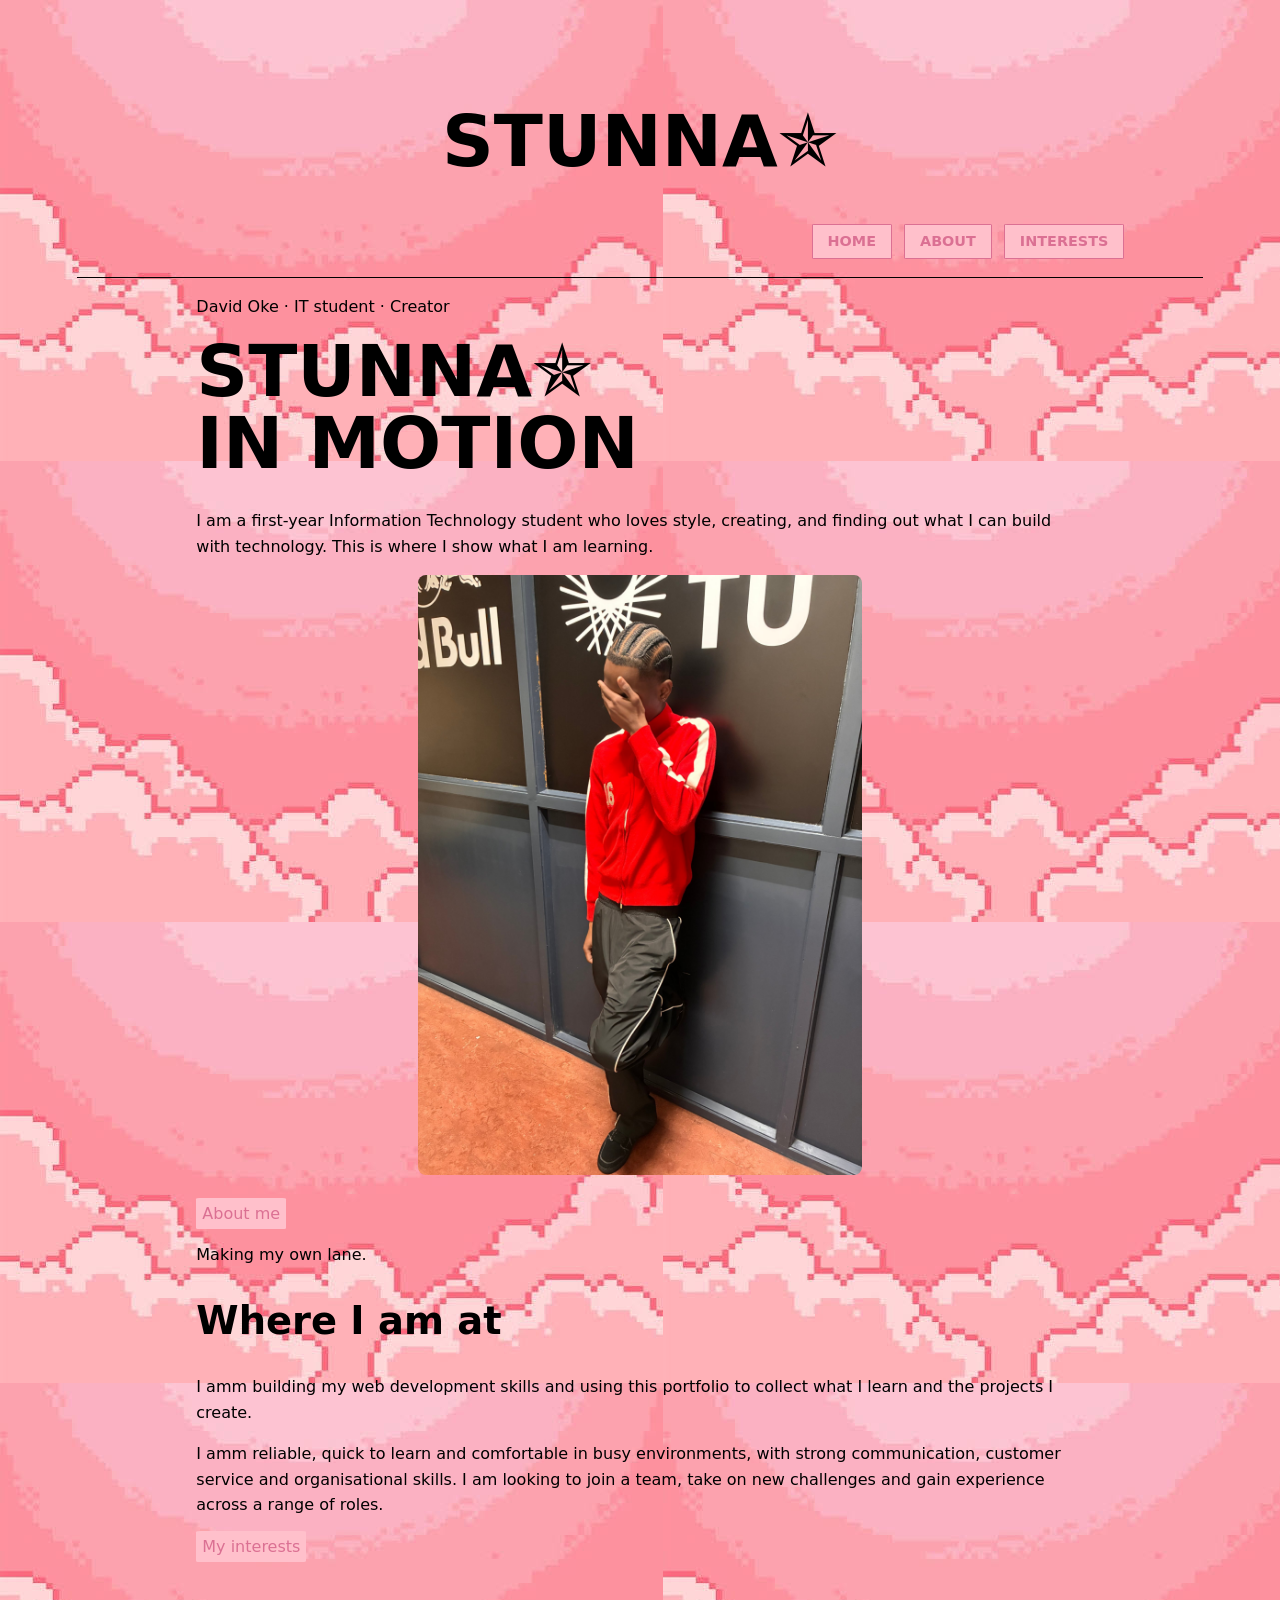
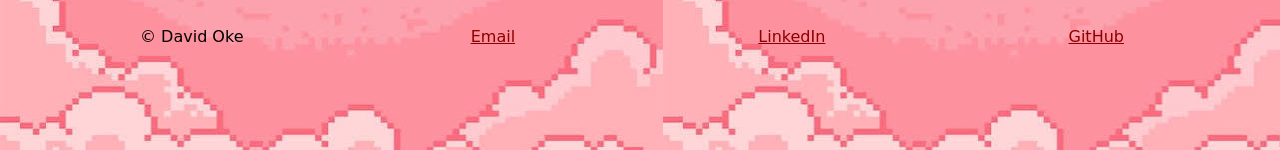
<file: website portfolio/index.html>
<!DOCTYPE html>
<html lang="en">
<head>
<meta charset="UTF-8">
<meta name="viewport" content="width=device-width, initial-scale=1.0">
<title>STUNNA✯</title>
<link rel="stylesheet" href="stylesheet.css">
</head>

<body class="home">
<header>
     <h1>STUNNA✯</h1>
</header>
       <nav>
        <a href="index.html">HOME</a>
        <a href="about.html">ABOUT</a>
        <a href="interests.html">INTERESTS</a>
        </nav>
    
<main>
<section>
<p class="info">David Oke · IT student · Creator</p>
<h1>STUNNA✯</span><br>IN MOTION</h1>
<p>I am a first-year Information Technology student who loves style, creating, and finding out what I can build with technology. This is where I show what I am learning.</p>
<img src="img1_0.jpeg" width="450" height="600" class="ore"><br>
<a class="button" href="about.html">About me</a>
</section>


<div class="band"><div class="wrap">
    <p>Making my own lane.</p></div>
<section class="wrap">
<h2>Where I am at</h2>
<p>I amm building my web development skills and using this portfolio to collect what I learn and the projects I create.</p>
<p>I amm reliable, quick to learn and comfortable in busy environments, with strong communication, customer service and organisational skills. I am looking to join a team, take on new challenges and gain experience across a range of roles.</p>
<a class="button" href="interests.html">My interests</a>
</section>
</main>


<footer>
    <div class="wrap">
      <span>© David Oke</span>
    <a href="mailto:20117622@setu.ie">Email</a>
<a href="https://linkedin.com/in/davidoke7">LinkedIn</a>
<a href="https://github.com/Davidoke14">GitHub</a>
</footer>

</body>
</html>
</file>
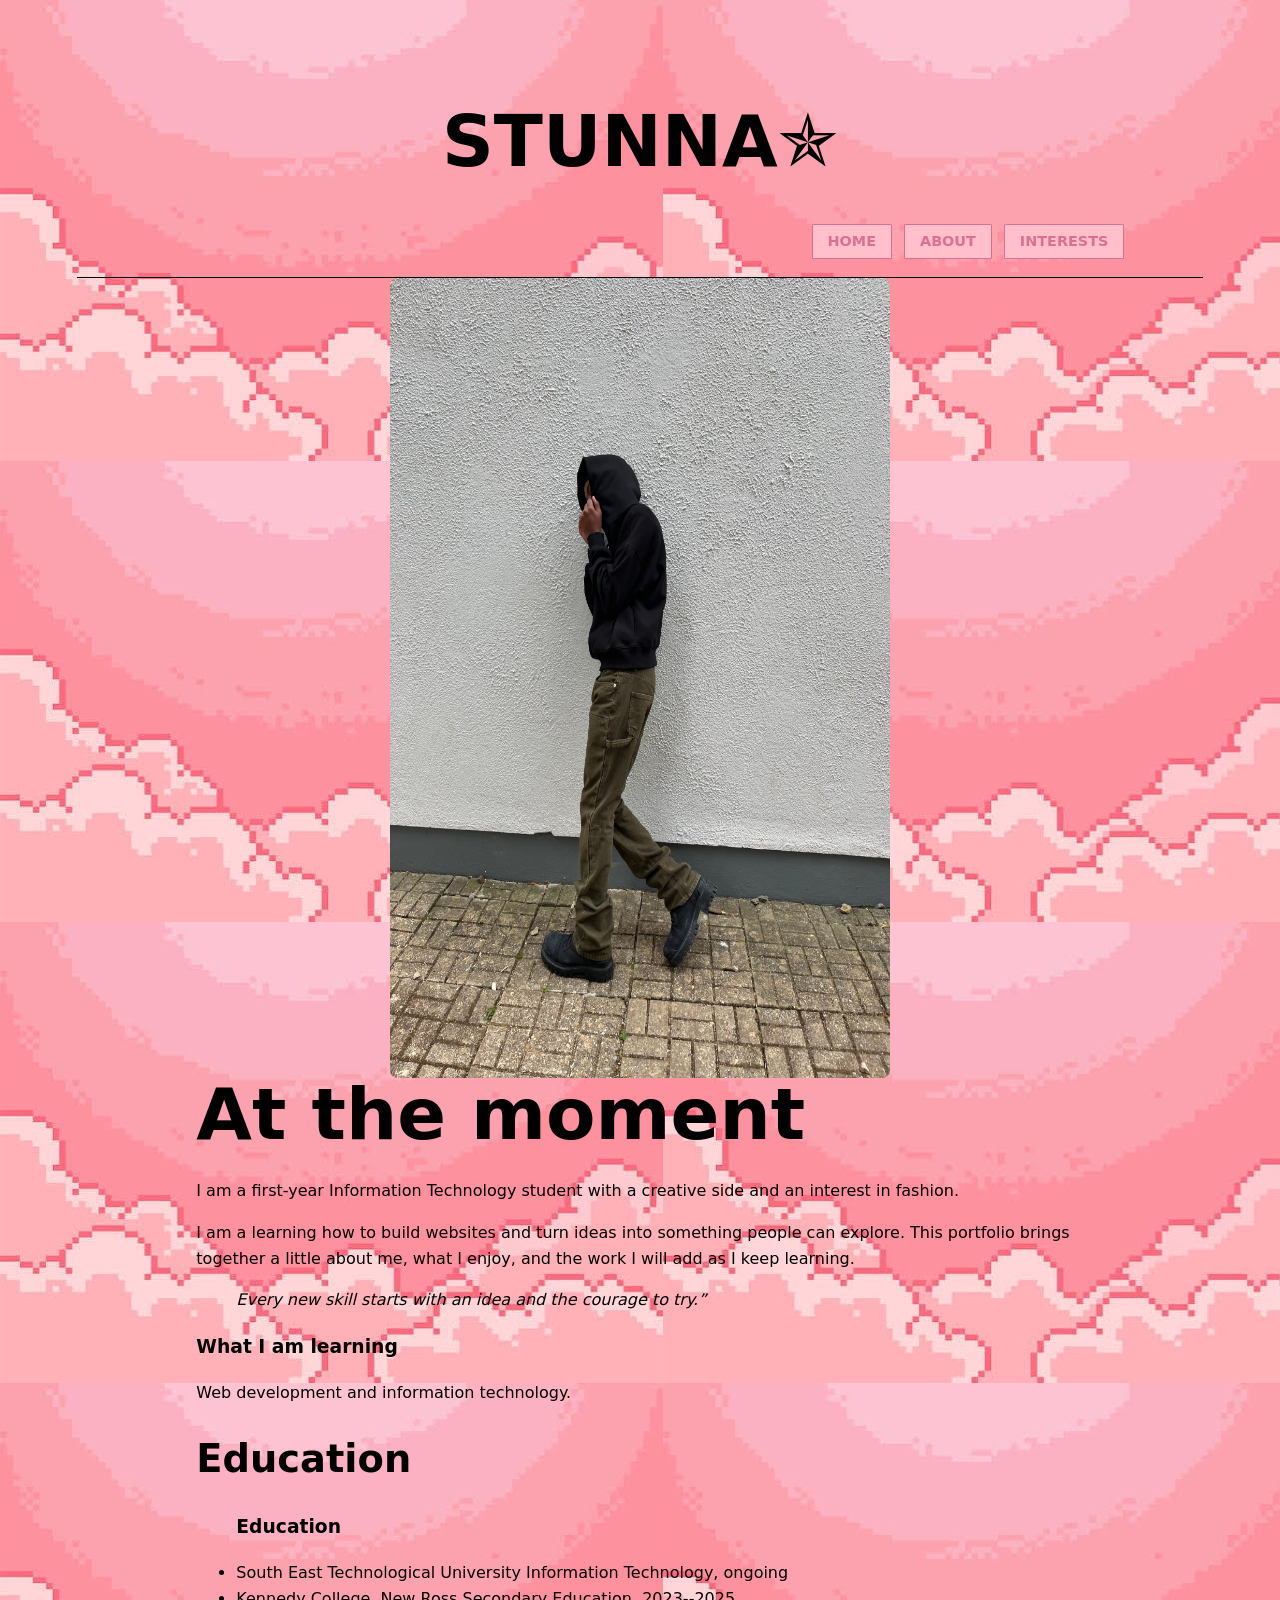
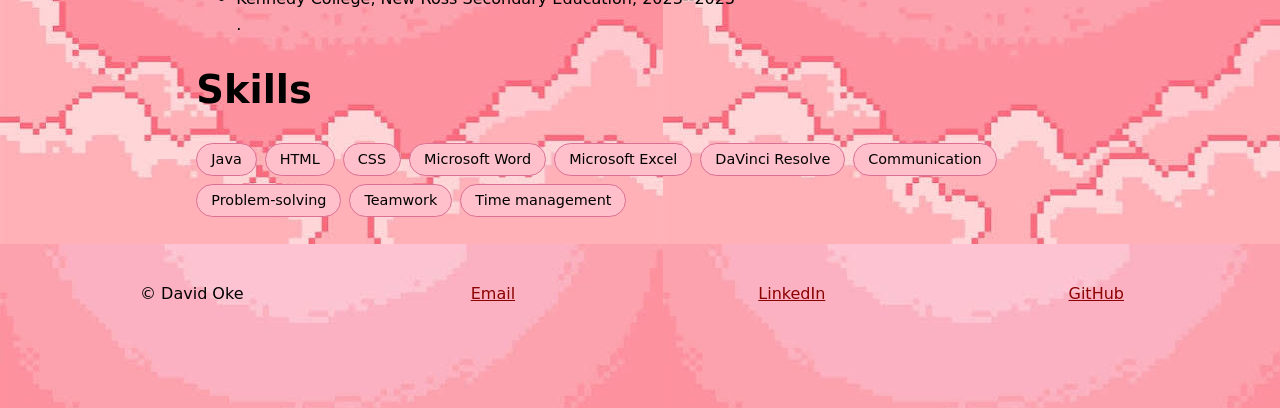
<file: website portfolio/about.html>
<!DOCTYPE html>
<html lang="en">
<head>
<meta charset="UTF-8">
<meta name="viewport" content="width=device-width, initial-scale=1.0">
<title>About | STUNNA✯</title>
<link rel="stylesheet" href="stylesheet.css">
</head>


<body>
<header>
     <h1>STUNNA✯</h1>
</header>
       <nav>
        <a href="index.html">HOME</a>
        <a href="about.html">ABOUT</a>
        <a href="interests.html">INTERESTS</a>
        </nav>
    


<main>
 <section class= stunnadrip>
  <img class="photo" src="img1.jpeg" width="500" height="667">
    <div>
     <h1>At the moment</h1>
      <p>I am a first-year Information Technology student with a creative side and an interest in fashion.</p>
      <p>I am a learning how to build websites and turn ideas into something people can explore. This portfolio brings together a little about me, what I enjoy, and the work I will add as I keep learning.</p>
      <blockquote>Every new skill starts with an idea and the courage to try.”</blockquote>
      <h3>What I am learning</h3>
      <p>Web development and information technology.</p>
    <section class="stunnaclose"> 
      <div>
      <h2>Education</h2>
       <ul class="timeline">
          <h3>Education</h3>
             <li>South East Technological University Information Technology, ongoing</li>
             <li>Kennedy College, New Ross Secondary Education, 2023--2025</li>. 
       </ul>
</div>


<div> 
 <h2>Skills</h2>
    <ul class="star">
       <li>Java</li>
    <li>HTML</li><li>CSS</li><li>Microsoft Word</li><li>Microsoft Excel</li><li>DaVinci Resolve</li><li>Communication</li>    <li>Problem-solving</li><li>Teamwork</li><li>Time management</li></ul>
  </div>
  </section>
</main>

<footer>
    <div class="wrap">
<span>© David Oke</span>
<a href="mailto:20117622@setu.ie">Email</a>
<a href="https://linkedin.com/in/davidoke7">LinkedIn</a>
<a href="https://github.com/Davidoke14">GitHub</a>
</footer>


</body>
</html>
</file>
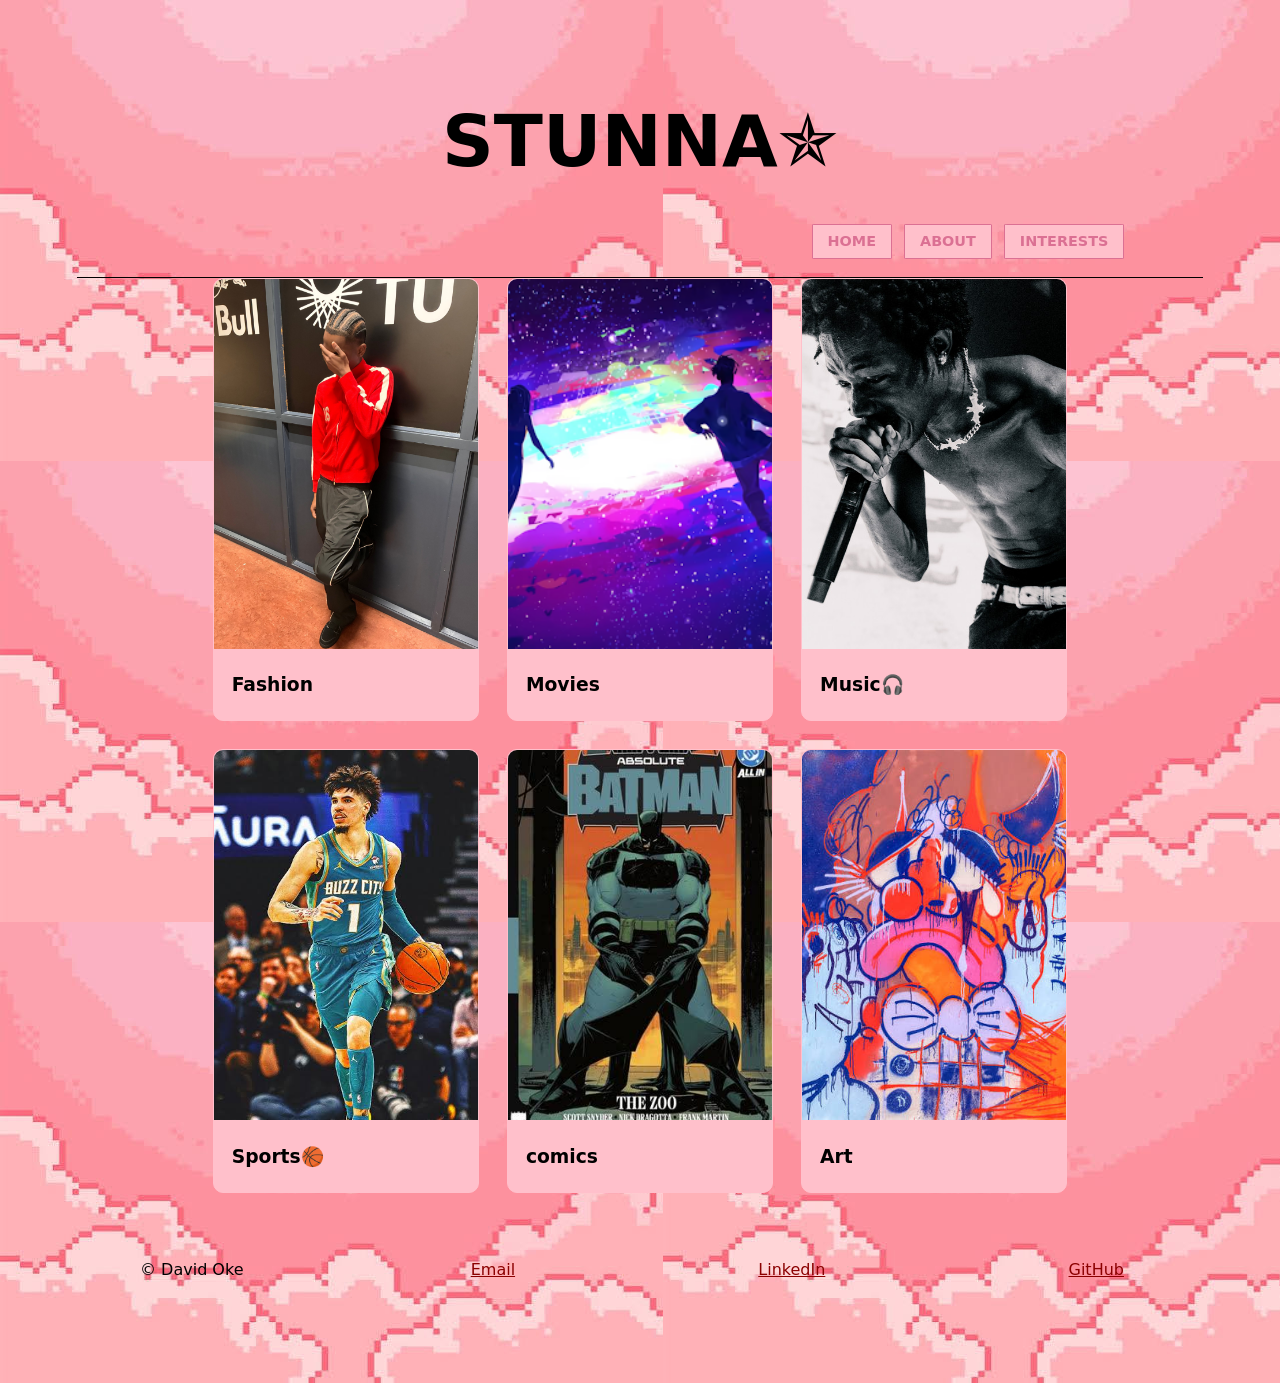
<file: website portfolio/interests.html>
<!DOCTYPE html>
<html lang="en">
<head>
<meta charset="UTF-8">
<meta name="viewport" content="width=device-width, initial-scale=1.0">
<title>Interests | STUNNA✯</title>
<link rel="stylesheet" href="stylesheet.css">
</head>


<body>
<header>
     <h1>STUNNA✯</h1>
</header>
       <nav>
        <a href="index.html">HOME</a>
        <a href="about.html">ABOUT</a>
        <a href="interests.html">INTERESTS</a>
        </nav>
    
<main>
<div class="cards">
  <article class="card">
    <img src="img1_0.jpeg">
    <div><h3>Fashion</h3><p></p></div>
  </article>

  <article class="card">
    <img src="movies.png">
    <div><h3>Movies</h3></div>
  </article>

  <article class="card">
    <img src="music.jpeg">
    <div><h3>Music🎧</h3></div>
  </article>

  <article class="card">
    <img src="sports.jpeg">
    <div><h3>Sports🏀</h3></div>
    </article>
    
  <article class="card">
    <img src="comic.jpeg">
    <div><h3>comics</h3></div>
  </article>

  <article class="card">
    <img src="slwan.jpeg">
    <div><h3>Art</h3></div>
  </article>
</div>
</main>

    <footer>
    <div class="wrap">
<span>© David Oke</span>
<a href="mailto:20117622@setu.ie">Email</a>
<a href="https://linkedin.com/in/davidoke7">LinkedIn</a>
<a href="https://github.com/Davidoke14">GitHub</a>
</div>
</footer>
</file>
<file: website portfolio/stylesheet.css>
* {
  box-sizing: border-box;


body{
  background-image: url(clouds.png);
    background-color: palevioletred;
    margin: 6%;
    font-family: system-ui, Arial, sans-serif;
    line-height: 1.6;

}


nav{
    display: flex;
    flex-wrap: wrap;
    justify-content: flex-end ;
    align-items: center;
    gap: 12px; 
    padding: 18px 7% ;
    margin: 0 auto;
    border-bottom: 1px solid black
    
}

nav a{
    text-decoration: none;
    border: 1px solid  palevioletred;
    padding: 5px 15px;
    background-color: pink;
    font-weight: 600;
    font-size: 0.9rem;
    color: palevioletred;
    border-radius: 3%;
}

nav a:hover{
  background-color: brown;
  color: pink;
}


header{
   
    text-align: center;
    padding: 28px 0 0;

    
}

main{
    max-width: 1000px;
  margin: 0 auto;
  padding: 0 5%;
}

footer{
   border-top: 5px solid var black;
  padding-top: 24px;
  padding-bottom: 24px;
  margin-top: 40px;
} 

}

footer .wrap{
  display: flex;
  flex-wrap: wrap;
  justify-content: space-between;
  gap: 12px;

}

footer a{
    margin-right: 16px;
    color:darkred;
}

footer a:hover{
  color: palevioletred;
  text-decoration: underline;
}

blockquote{
  font-style: italic;
}

band p {
  margin: 0;
}

.button{
    border: 1px solid  pink;
    padding: 5px;
    background-color:pink;
    border-radius: 5%;
    text-decoration: none;
    margin-top: 5%;
    color: palevioletred;

}

.ore{
    display: block;
    width: 50%;
    margin: 0 auto;
    border-radius: 8px;
}

.photo{
    display: block;
    width: 100;
    height: 800px;
    margin: 0 auto;
    border-radius: 8px;
}
.wrap{
    max-width: 1000px;
    margin: 0 auto;
}

.star {
  display: flex;
  flex-wrap: wrap;
  gap: 8px;
  margin: 0;
  padding: 0;
  list-style: none;
}
 
.star li {
  background: pink;
  border: 1px solid palevioletred;
  padding: 4px 14px;
  border-radius: 99px;
  font-size: 0.9rem;
}

h1{
font-size: clamp(2.4rem, 7vw, 4.5rem);
  line-height: 1;
  margin: 0 0 0.4em;
   

}


h2{
   font-size: clamp(1.6rem, 4vw, 2.4rem);
  line-height: 1.1;
}
    

.cards{
  display: flex;
  flex-wrap: wrap;
  justify-content: center;
  gap: 28px;
}

.card {
  width: 30%;
  background: pink;
  border: 1px solid pink;
  border-radius: 10px;
  overflow: hidden;
}

.card img {
 width: 100%;
 height: 370px;
 object-fit: cover;
}

.card div {
  padding: 14px 18px;
}

.card.text {
  padding: 20px;
}

.card h3 {
  margin: 0 0 6px;
}

.card p {
  margin: 0;
}
</file>
